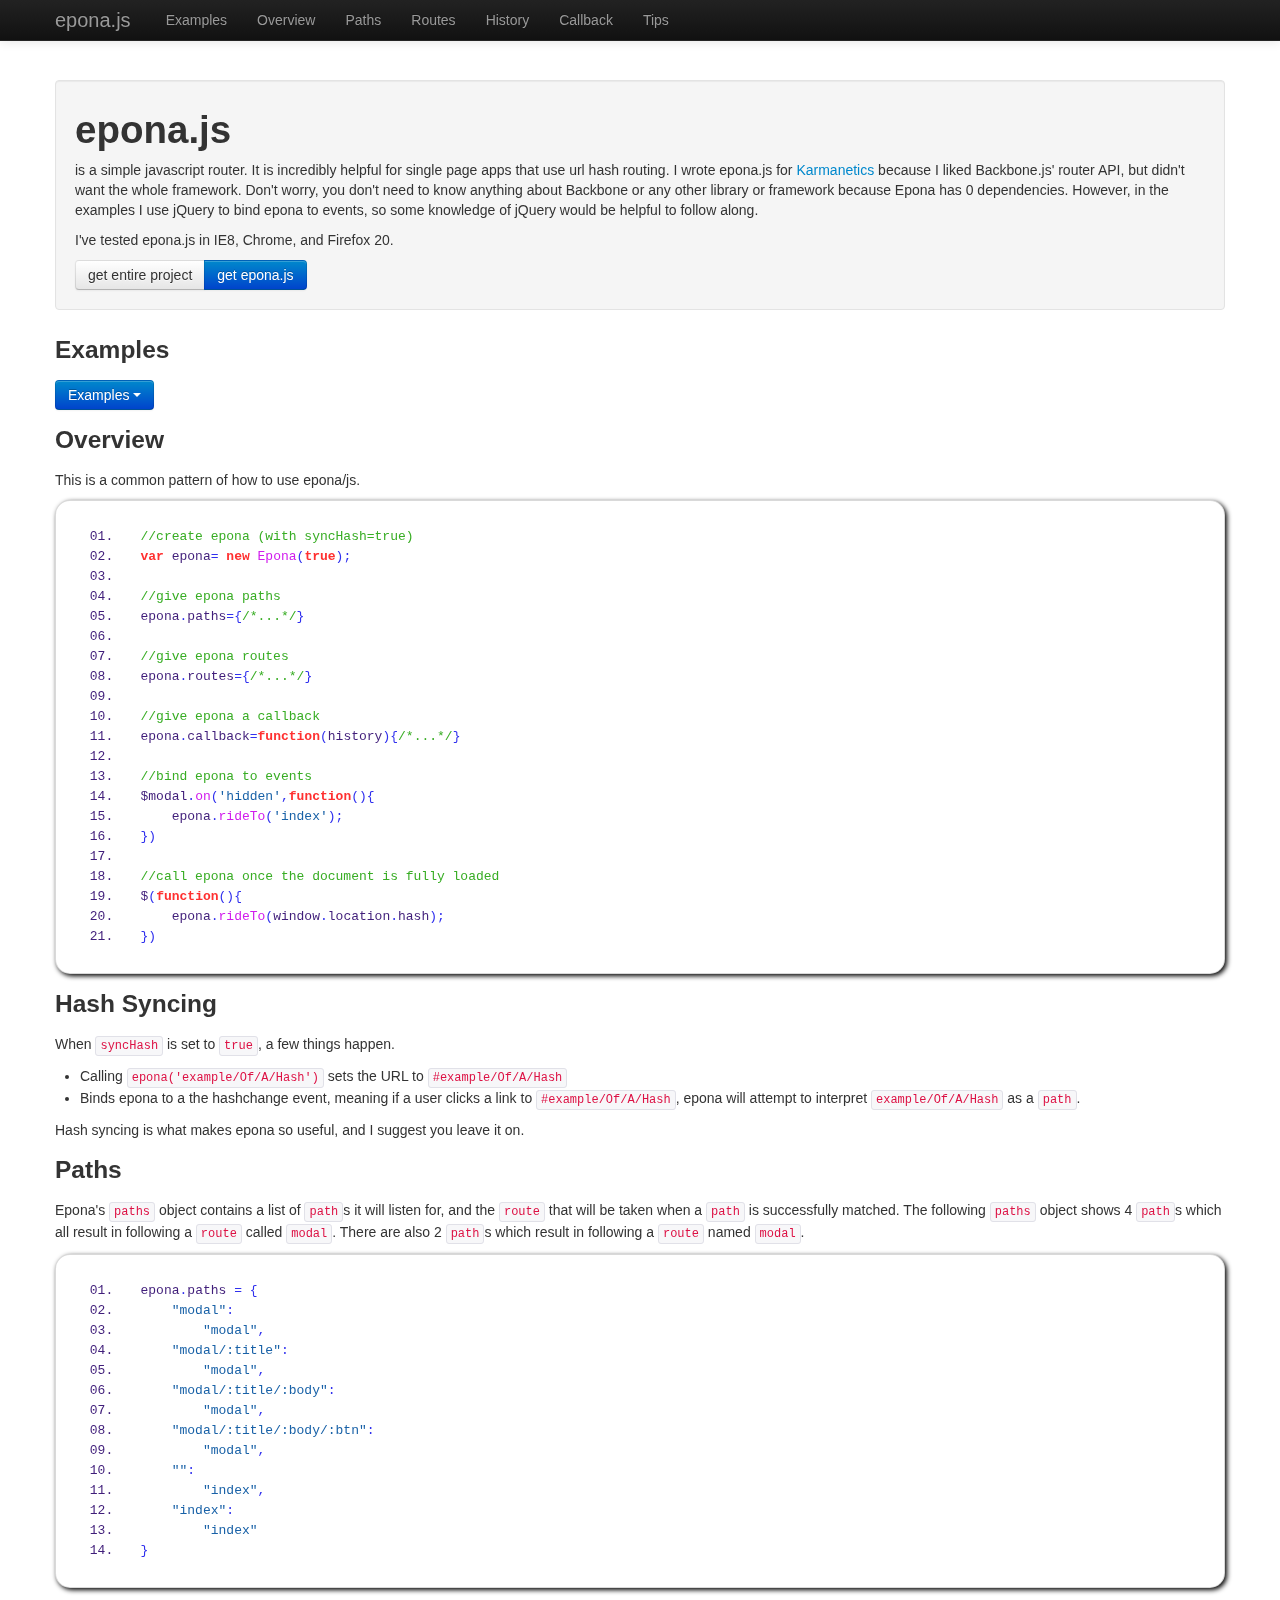
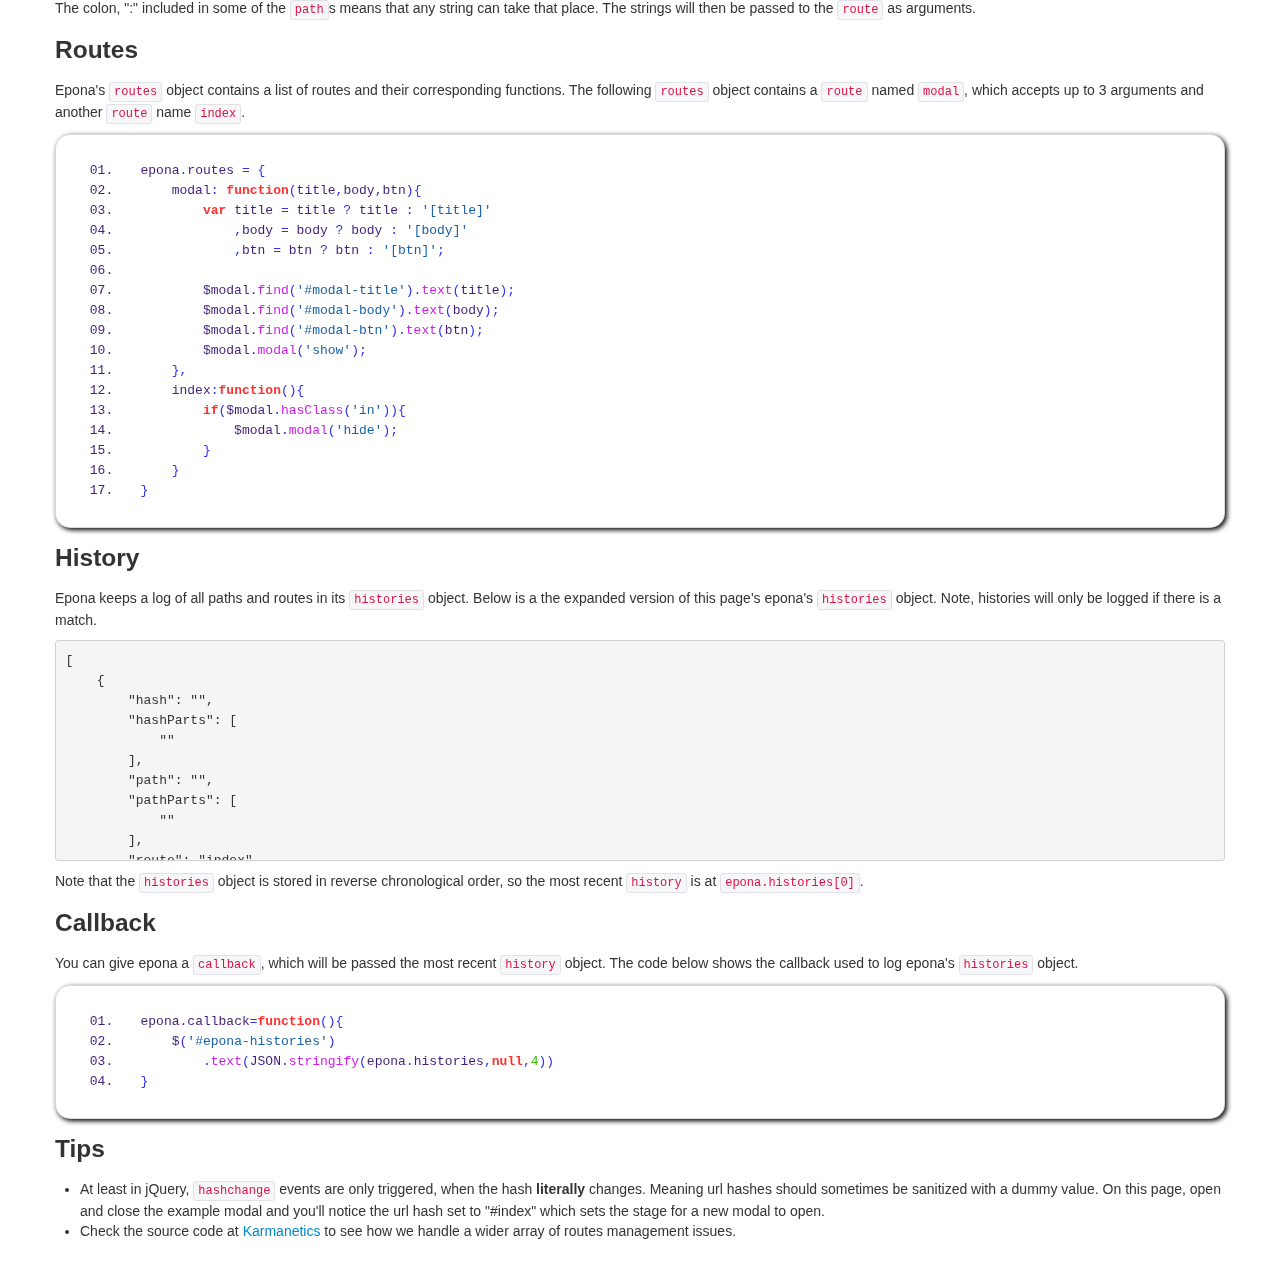
<file: index.html>
<!DOCTYPE html>
<html lang="en">
<head>
	<meta charset="utf-8">
	<title>epona.js by Karmanetics</title>
	<meta name="viewport" content="width=device-width, initial-scale=1.0, maximum-scale=1.0, user-scalable=no">
	<meta name="description" content="A simple javascript router">
	<meta name="author" content="Karmanetics">
	<!-- Le styles -->
	<link href="assets/css/bootstrap.css" rel="stylesheet">
	<style>
	  body { padding-top: 80px; /* 60px to make the container go all the way
	  to the bottom of the topbar */ }
	</style>
	<link href="assets/css/bootstrap-responsive.css" rel="stylesheet">
	<!-- Le HTML5 shim, for IE6-8 support of HTML5 elements -->
	<!--[if lt IE 9]>
	  <script src="http://html5shim.googlecode.com/svn/trunk/html5.js">
	  </script>
	<![endif]-->
	<!-- Le fav and touch icons -->
	<link rel="shortcut icon" href="assets/ico/favicon.ico">
	<link rel="apple-touch-icon-precomposed" sizes="144x144" href="assets/ico/apple-touch-icon-144-precomposed.png">
	<link rel="apple-touch-icon-precomposed" sizes="114x114" href="assets/ico/apple-touch-icon-114-precomposed.png">
	<link rel="apple-touch-icon-precomposed" sizes="72x72" href="assets/ico/apple-touch-icon-72-precomposed.png">
	<link rel="apple-touch-icon-precomposed" href="assets/ico/apple-touch-icon-57-precomposed.png">
	<link href="assets/css/jquery.snippet.css" rel="stylesheet">
	<style>
		body{padding-bottom:20px;}
	</style>
	<script src="assets/js/ga.js"></script> 
</head>
<body>
	<div class="navbar navbar-fixed-top navbar-inverse">
		<div class="navbar-inner">
			<div class="container">
				<a href="#" class="brand">epona.js</a>
				<button type="button" class="btn btn-navbar collapsed" data-toggle="collapse" data-target=".nav-collapse">
				            <span class="icon-bar"></span>
				            <span class="icon-bar"></span>
				            <span class="icon-bar"></span>
				</button>
				<div class="nav-collapse">
					<ul class="nav" style="text-align:right;">
						<li><a href="#examples">Examples</a></li>
						<li><a href="#overview">Overview</a></li>
						<li><a href="#paths">Paths</a></li>
						<li><a href="#routes">Routes</a></li>
						<li><a href="#history">History</a></li>
						<li><a href="#callback">Callback</a></li>
						<li><a href="#tips">Tips</a></li>
	     			</ul>
				</div>
			</div>
		</div>
	</div>
	<div id="modal" class="modal hide fade" tabindex="-1" role="dialog" aria-labelledby="modalLabel" aria-hidden="true">
		<div class="modal-header">
			<button type="button" class="close" data-dismiss="modal" aria-hidden="true">×</button>
			<h3 id="modal-title"></h3>
		</div>
		<div class="modal-body" id="modal-body">
		</div>
		<div class="modal-footer">
			<a class="close" data-dismiss="modal" class="btn btn-primary" id="modal-btn"></a>
		</div>
	</div>
	<div class="container">
	<div class="well">
	<h1>epona.js</h1>
	<p>
		is a simple javascript router. It is incredibly helpful for single page apps that use url hash routing.
	 	I wrote epona.js for <a href="http://www.karmanetics.com">Karmanetics</a> because I liked Backbone.js' router API, but didn't want the whole framework.
		Don't worry, you don't need to know anything about Backbone or any other library or framework because Epona has 0 dependencies.
		However, in the examples I use jQuery to bind epona to events, so some knowledge of jQuery would be helpful to follow along.
	</p>
	<p>
		I've tested epona.js in IE8, Chrome, and Firefox 20.
	</p>
	<div class="btn-group">
		<a class="btn" href="https://github.com/aakilfernandes/epona-js">get entire project</a>
		<a class="btn btn-primary" href="https://raw.github.com/aakilfernandes/epona-js/master/assets/js/epona.js">get epona.js</a>
	</div>
	</div>
	<h3 id="examples">Examples</h3>
	<div id="examples-holder" style="height:30px;">
	<div class="btn-group " style="z-index:1040;">
		<a class="btn dropdown-toggle btn-primary" data-toggle="dropdown" href="#">
	    	Examples
	    	<span class="caret"></span>
	  	</a>
	  	<ul class="dropdown-menu">
			<li>
				<a href="#modal">#modal</a>
			</li>
			<li>
				<a href="#modal/Hello">#modal/Hello</a>
			</li>
			<li>
				<a href="#modal/Hello/World">#modal/Hello/World</a>
			</li>
			<li>
				<a href="#modal/Hello/World/Goodbye">#modal/Hello/World/Goodbye</a>
			</li>
		</ul>
	</div>
	</div>
	<h3 id="overview">Overview</h3>
	<p>This is a common pattern of how to use epona/js.</p>
	<pre id="pre-overview"></pre>
	<h3 id="hash-syncing">Hash Syncing</h3>
	<p>
		When <code>syncHash</code> is set to <code>true</code>, a few things happen.
		<ul>
			<li>Calling <code>epona('example/Of/A/Hash')</code> sets the URL to <code>#example/Of/A/Hash</code></li>
			<li>Binds epona to a the hashchange event, meaning if a user clicks a link to <code>#example/Of/A/Hash</code>,
				epona will attempt to interpret <code>example/Of/A/Hash</code> as a <code>path</code>. 
		</ul>
		Hash syncing is what makes epona so useful, and I suggest you leave it on.
	</p>
	
	<h3 id="paths">Paths</h3>
	<p>
		Epona's <code>paths</code> object contains a list of <code>path</code>s
		it will listen for, and the <code>route</code> that will be taken
		when a <code>path</code> is successfully matched.
		The following <code>paths</code> object shows 4 <code>path</code>s
		which all result in following a <code>route</code> called <code>modal</code>.
		There are also 2 <code>path</code>s which result in following a <code>route</code>
		named <code>modal</code>.
	</p>
	<pre id="pre-paths"></pre>
	<p>
		The colon,
		":" included in some of the <code>path</code>s means that any
		string can take that place. The strings will then be passed to
		the <code>route</code> as arguments.
	</p>
	<h3 id="routes">Routes</h3>
	<p>
		Epona's <code>routes</code> object contains a list of routes and their
		corresponding functions. The following <code>routes</code> object
		contains a <code>route</code> named <code>modal</code>, which accepts up to 3 arguments
		and another <code>route</code> name <code>index</code>.
	</p>
	<pre id="pre-routes"></pre>
	<h3 id="history">History</h3>
	<p>
		Epona keeps a log of all paths and routes in its <code>histories</code>
		object. Below is a the expanded version of this page's epona's <code>histories</code>
		object. Note, histories will only be logged if there is a match.
	</p>
	<pre id="epona-histories" style="max-height:200px;overflow-y:scroll;"></pre>
	<p>
		Note that the <code>histories</code> object is stored in reverse
		chronological order, so the most recent <code>history</code> is
		at <code>epona.histories[0]</code>.
	</p>
	<h3 id="callback">Callback</h3>
	<p>
		You can give epona a <code>callback</code>, which will be passed the most
		recent <code>history</code> object. The code below shows the callback used
		to log epona's <code>histories</code> object.
	</p>
	<pre id='pre-callback'></pre>
	<h3 id="tips">Tips</h3>
	<ul>
		<li>
			At least in jQuery, <code>hashchange</code> events are only triggered,
			when the hash <b>literally</b> changes. Meaning url hashes should sometimes
			be sanitized with a dummy value. On this page, 
			open and close the example modal and you'll notice the url hash set to "#index"
			which sets the stage for a new modal to open.
		</li>
		<li>
			Check the source code at <a href="http://karmanetics.com">Karmanetics</a>
			to see how we handle a wider array of routes management issues.
		</li>
	</ul>
	</div>
	<script src="assets/js/jquery.js"></script>
	<script src="assets/js/json2.js"></script>
	<script src="assets/js/underscore.js"></script>
	<script src="assets/js/bootstrap.js"></script>
	<script src="assets/js/epona.js"></script> 
	<script class="script-setup">
		var $mainContainer = $('#mainContainer')
			,$modal = $('#modal')
	</script>
	<script data-pre="pre-overview">
//create epona (with syncHash=true)
var epona= new Epona(true);
		
//give epona paths
epona.paths={/*...*/}
		
//give epona routes
epona.routes={/*...*/}
	
//give epona a callback
epona.callback=function(history){/*...*/}
		
//bind epona to events
$modal.on('hidden',function(){
	epona.rideTo('index');
})

//call epona once the document is fully loaded
$(function(){
	epona.rideTo(window.location.hash);
})</script>
	<script data-pre="pre-paths">
epona.paths = { 
	"modal":
		"modal",
	"modal/:title":
		"modal",
	"modal/:title/:body":
		"modal",
	"modal/:title/:body/:btn":
		"modal",
	"":
		"index",
	"index":
		"index"
}
	</script>
	<script data-pre="pre-routes">
epona.routes = {
	modal: function(title,body,btn){
		var title = title ? title : '[title]'
			,body = body ? body : '[body]'
			,btn = btn ? btn : '[btn]';
			
		$modal.find('#modal-title').text(title);
		$modal.find('#modal-body').text(body);
		$modal.find('#modal-btn').text(btn);
		$modal.modal('show');					
	},
	index:function(){
		if($modal.hasClass('in')){
			$modal.modal('hide');
		}
	}
}
</script>
	<script data-pre="pre-callback">
epona.callback=function(){
	$('#epona-histories')
		.text(JSON.stringify(epona.histories,null,4))
}
	</script>
	<script src="assets/js/jquery.snippet.js"></script>
	<script>
	
	$(function(){
		$('script').each(function(){
			var script = $(this);
			if(script.data('pre')!=undefined){
				$('#'+script.data('pre'))
					.text($.trim(script.html()))
					.snippet('javascript',{style:"bright"});
			}
		})
	})
	
	var $examplesHolder = $('#examples-holder')
		,$examplesButtons = $examplesHolder.find('.btn-group')
		,$examplesToggle=$examplesButtons.find('.dropdown-toggle');
	
	$(window).scroll(function(){
		$window = $(this),
		$windowTop=$window.scrollTop()+60,
		$examplesButtonsTop = $examplesHolder.position().top;
		
		if(
			$examplesButtonsTop<$windowTop
			&& $examplesButtons.css('position')!='fixed'
		){
			$examplesButtons
				.css('position','fixed')
				.css('top','60px');
			return;
		}
		
		if(
			$examplesButtonsTop>$windowTop
			&& $examplesButtons.css('position')!='relative'
		){
			$examplesButtons
				.css('position','relative')
				.css('top','0px');
			return;
		}
	})
	
	</script>
</body>
</html>
</file>
